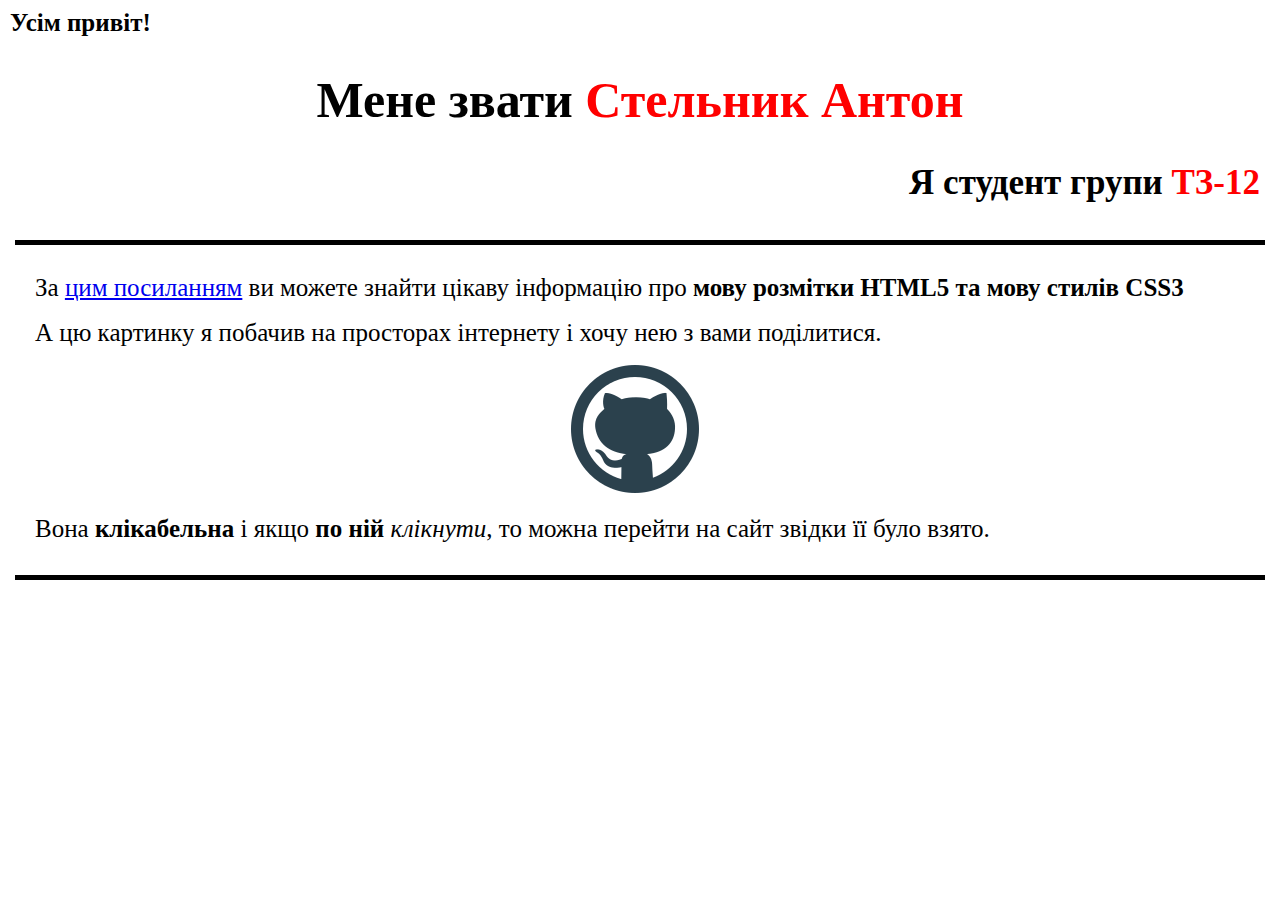
<file: LAB1_WEB_Stelnyk/LAB1_WEB_Stelnyk/index.html>
<!DOCTYPE html>
<html lang = "en">
    <head>
        <title>css</title>

        <link rel="stylesheet" href="css/style.css">

    </head>
    <meta http-equiv="Content-type" content="text/html;charset = UTF-8"/>
    <body>
       <h2>Усім привіт!</h2>

       <h1 text-align: center>Мене звати <span class = "bigred">Стельник Антон</span></h1>

       <h3>Я студент групи<span class = "bigred" > ТЗ-12 </span></h3>

       <div class = "ins">


         <div>
            <p>За <a href="https://www.youtube.com/@FreelancerLifeStyle" target="_blank">цим посиланням</a> ви можете знайти цікаву інформацію про <b>мову розмітки HTML5 та мову стилів CSS3</b></p>
         </div>

         <div>
            <p>А цю картинку я побачив на просторах інтернету і хочу нею з вами поділитися.</p>
         </div>

         <div class="ico">
            <a href="https://www.iconfinder.com/icons/245991/github_icon" target="_blank"><img src="img/ico.png" alt="didn`t find"></a>
         </div>

         <div>
            <p>Вона <b>клікабельна</b> і якщо <b>по ній</b> <i>клікнути</i>, то можна перейти на сайт звідки її було взято.</p>
         </div>
       

       </div>
    

     

    </body>
</html>
</file>
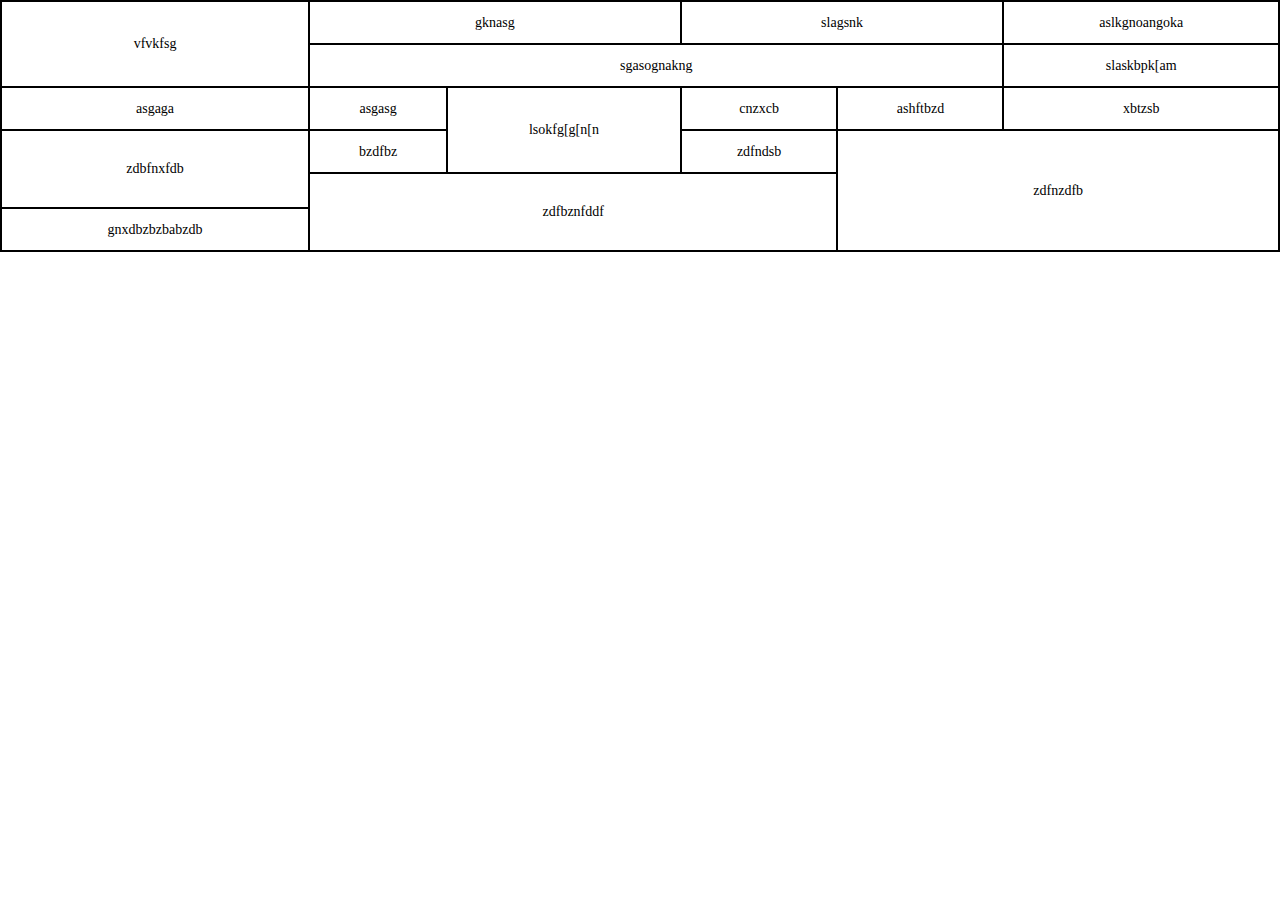
<file: LAB2_WEB_Stelnyk/LAB2_WEB_Stelnyk/index.html>
<!DOCTYPE html>
<html lang = "en">
    <head>
        <title>Lab2</title>

        <link rel="stylesheet" href="css/style.css">

    </head>
    <meta http-equiv="Content-type" content="text/html;charset = UTF-8"/>
    <body>
      <table>
         <tbody>
            <tr>
               <td rowspan="2">vfvkfsg</td>
			      <td colspan="2">gknasg</td>
			      <td colspan="2">slagsnk</td>
			      <td>aslkgnoangoka</td>
            </tr>
            <tr>
               <td colspan="4">sgasognakng</td>
			      <td>slaskbpk[am</td>
            </tr>

            <tr>
               <td>asgaga</td>
               <td>asgasg</td>
               <td rowspan="2">lsokfg[g[n[n</td>
               <td>cnzxcb</td>
               <td>ashftbzd</td>
               <td>xbtzsb</td>
            </tr>
            <tr>
               <td rowspan="2">zdbfnxfdb</td>
               <td>bzdfbz</td>
               <td>zdfndsb</td>
               <td rowspan="3" colspan="2">zdfnzdfb</td>
            </tr>
            <tr>
               <td colspan="3" rowspan="2">zdfbznfddf</td>

            </tr>
            <tr>
               <td>gnxdbzbzbabzdb</td>
            </tr>
         </tbody>
      </table>
    </body>
</html>
</file>
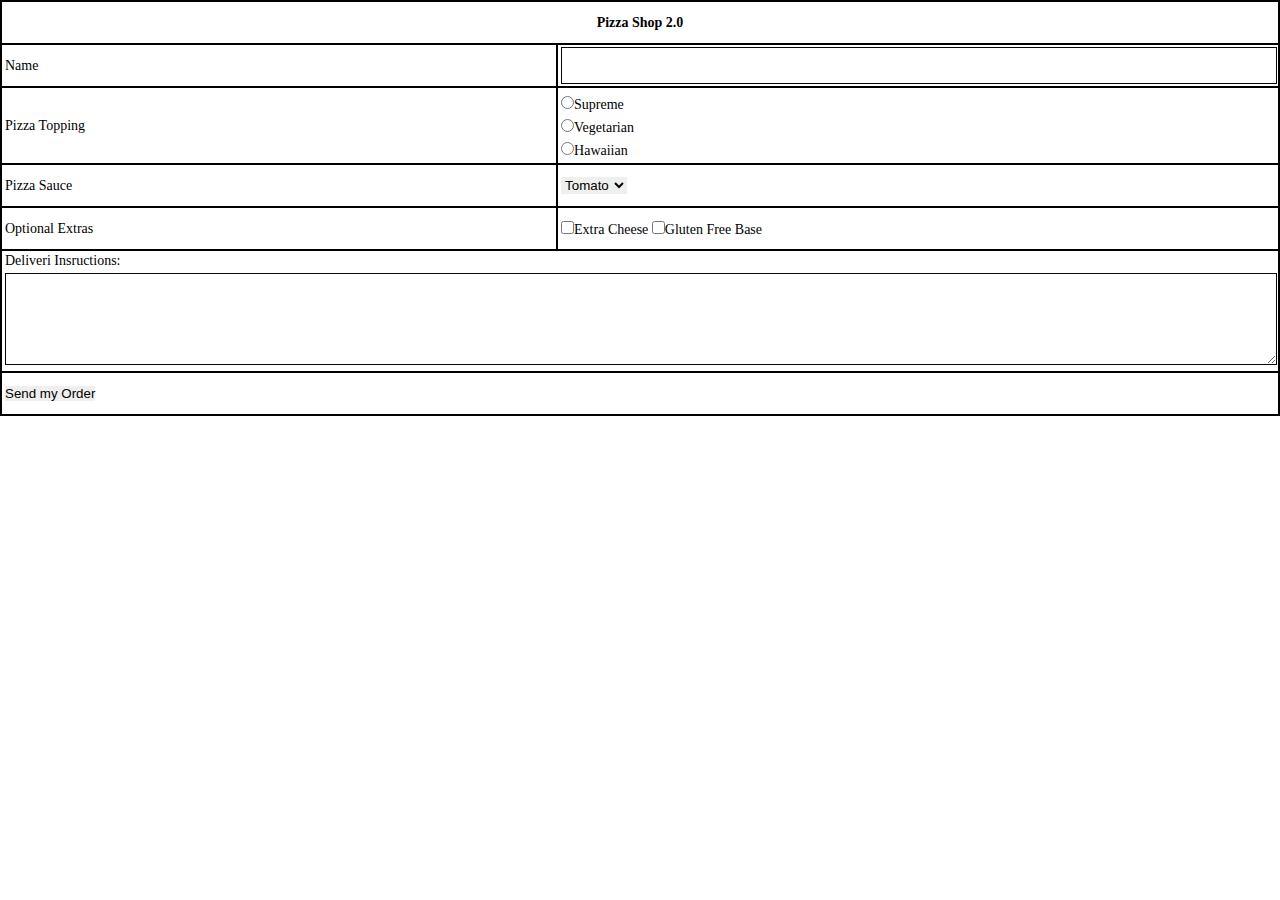
<file: LAB3_WEB_Stelnyk/LAB3_WEB_Stelnyk/index.html>
<!DOCTYPE html>
<html lang = "en">
    <head>
        <title>Lab3</title>

        <link rel="stylesheet" href="css/style.css">

    </head>
    <meta http-equiv="Content-type" content="text/html;charset = UTF-8"/>
    <body>
      <form action="#" method="post" enctype="multipart/form-data">
         <table>
            <tbody>
               <tr>
                  <td colspan="2" ><p><b>Pizza Shop 2.0</b></p></td>
               </tr>
   
               <tr>
                  <td><p align="left">Name</p></td>
                  <td><input type="text" name="username" class="username" ></td>
               </tr>
               
               <tr>
                  <td><p align="left">Pizza Topping</p></td>
                  <td >
                     <p align="left" ><input type="radio" name="toppig" class="rad">Supreme</p>
                     <p align="left" ><input type="radio" name="toppig" class="rad">Vegetarian</p>
                     <p align="left" ><input type="radio" name="toppig" class="rad">Hawaiian</p>
                  </td>
               </tr>
   
               <tr>
                  <td><p align="left">Pizza Sauce</p></td>
                  <td>
                     <div align="left">
                        <select name="Sause">
                           <option value="Tomato"> Tomato</option>
                           <option value="Onion"> Onion</option>
                           <option value="Cheese"> Cheese</option>
                        </select>
                     </div>
                  </td>
               </tr>
   
               <tr>
                  <td><p align="left">Optional Extras</p></td>
                  <td>
                     <div>
                        <p align="left" ><input type="checkbox" name="ex">Extra Cheese</input>
                            <input type="checkbox" name="ex">Gluten Free Base</input>
                        </p>
                        
                     </div>
                  </td>
               </tr>
   
               <tr >
                  <td colspan="2" rowspan ="2">
                     <p align="left">Deliveri Insructions:</p>
                     <textarea name="instructions" style="width:100%; height:90px; margin-top: 5px;"></textarea>
                  </td>
                  
               </tr>
               
               <tr>
                  
               </tr>
               
               <tr>
                  <td colspan="2">
                     <div align="left">
                        <button type="submit">Send my Order</button>
                     </div>
                  </td>
                  
               </tr>
            </tbody>
         </table>
      </form>
    </body>
</html>
</file>
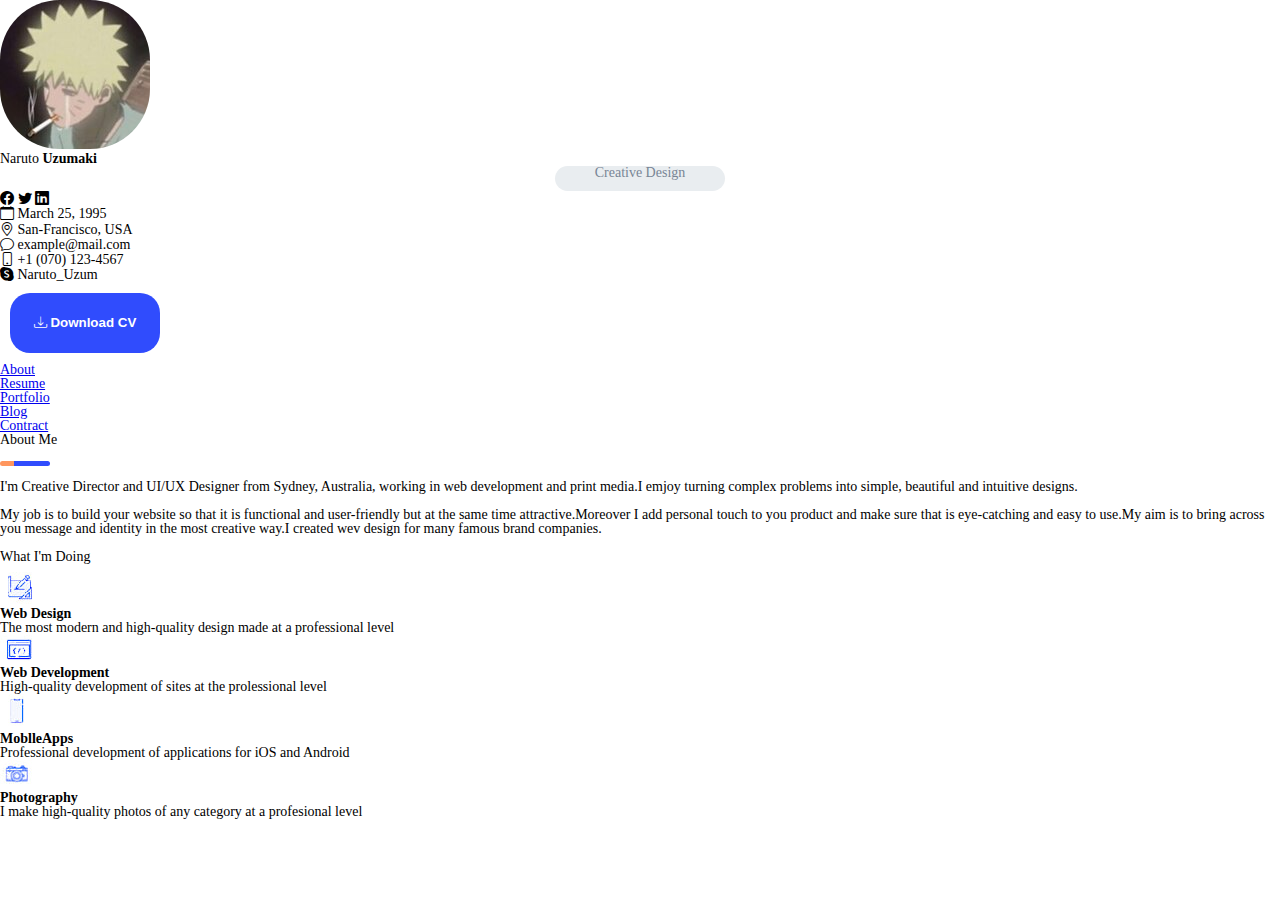
<file: LAB6_WEB_Stelnyk/LAB6_WEB_Stelnyk/index.html>
<!DOCTYPE html>
<html lang = "en">
    <head>
        <meta http-equiv="Content-type" content="text/html;charset = UTF-8"/>
      
        <title>About</title>

        <link rel="stylesheet" href="css/style.css">

        <link href="https://cdn.jsdelivr.net/npm/bootstrap@5.1.3/dist/css/bootstrap.min.css" rel="stylesheet" integrity="sha384-1BmE4kWBq78iYhFldvKuhfTAU6auU8tT94WrHftjDbrCEXSU1oBoqyl2QvZ6jIW3" crossorigin="anonymous">
        <link rel="stylesheet" href="https://cdn.jsdelivr.net/npm/bootstrap-icons@1.8.1/font/bootstrap-icons.css">
    </head>
    
    <body>

      <div class="container-fluid bg-gray " >
        <div class ="row">
          <aside class="col-3  bg-light as"> 
            <div class="p-3"></div>
            <img class="mx-auto p-3 d-block ava img-fluid " src="img/ava.jpg">
            <div class="text-center display-6">
                Naruto<b> Uzumaki</b>
            </div>
            <div class="p-2"></div>
            <div class="text-center creative">
                Creative Design
            </div>
            <div class="text-center p-3">
                <i class="bi bi-facebook p-2"></i>                        
                <i class="bi bi-twitter p-2"></i>                        
                <i class="bi bi-linkedin p-2"></i>                        
            </div>

            <div class="text-center">
              <div class="p-2 mx-auto">
                  <i class="bi bi-calendar"></i>
                    March 25, 1995
              </div>
              <div class="p-2">
                  <i class="bi bi-geo-alt"></i>
                    San-Francisco, USA
              </div>
              <div class="p-2">
                  <i class="bi bi-chat"></i>
                    example@mail.com
              </div>
              <div class="p-2">
                  <i class="bi bi-phone"></i>
                    +1 (070) 123-4567
              </div>
              <div class="p-2">
                  <i class="bi bi-skype"></i>
                    Naruto_Uzum
              </div>
            </div>

              <button class="cv mx-auto">
                <i class="bi bi-download"></i>	
                Download CV
              </button>                
          </aside>
          
          <article class = "col-md-9 round2" style="background-color: #fff;">
            <nav>
              <ul class = "nav nav-pills m-1 justify-content-end">
                <li type ="nav-item" class = "nav-item"><a href="index.html" class="nav-link m-1 active" aria-current="page">About</a></li>
                <li type ="nav-item" class = "nav-item"><a href="Resume.html" target="_blank" class="nav-link m-1 disabled">Resume</a></li>
                <li type ="nav-item" class = "nav-item"><a href="Portfolio.html" target="_blank" class="nav-link m-1 disabled">Portfolio</a></li>
                <li type ="nav-item" class = "nav-item"><a href="Blog.html" target="_blank" class="nav-link m-1 disabled">Blog</a></li>
                <li type ="nav-item" class = "nav-item"><a href="Contract.html" target="_blank" class="nav-link m-1 disabled">Contract</a></li>
              </ul>
            </nav>

            <div class="fs-2">
              About Me
            </div>
            <br>
            <div class="line"></div>
            <br>
            <div class="text-muted">
              <p>I'm Creative Director and UI/UX Designer from Sydney, Australia, working in web development and print media.I emjoy turning complex problems into simple, beautiful and intuitive designs.</p>
              <br>
  	          <p>My job is to build your website so that it is functional and user-friendly but at the same time attractive.Moreover I add personal touch to you product and make sure that is eye-catching and easy to use.My aim is to bring across you message and identity in the most creative way.I created wev design for many famous brand companies.</p>
            </div>
            <br>
            <div class="fs-3">
              What I'm Doing
            </div>
            <div class="p-2"></div>
            <div class="row row-cols-2 g-4">
              <div class="col">
             <div  class="text-center border r">
                 <figure>
                     <img class ="fourblock" src="img/web.jpg" alt="map">
                 </figure>
                 <h4>Web Design </h4>
                 <p class="text-muted" >The most modern and high-quality design made at a professional level </p>
             </div>
             </div>
             <div class="col">
             <div  class="text-center border r" >
                 <figure class="m-3">
                     <img class ="fourblock" src="img/dev.jpg" alt="map">
                 </figure>
                 <h4>Web Development </h4>
                 <P class="text-muted">High-quality development of sites at the prolessional level </P>
             </div>
             </div>
             <div class="col">
             <div  class="text-center border r">
                 <figure class="m-3">
                     <img class ="fourblock" src="img/phone.jpg" alt="map">
                 </figure>
                 <h4 >MoblleApps </h4>
                 <P class="text-muted" >Professional development оf applications for iOS and Android </P>
             </div>
             </div>
             <div class="col">
             <div  class="text-center border r">
                 <figure class="m-3">
                     <img class ="fourblock" src="img/camera.jpg" alt="map">
                 </figure>
                 <h4 >Photography</h4>
                 <P class="text-muted">I make high-quality photos of any category at a profesional level </P>
             </div>
             </div>
            </div>
          </article>

        </div>
      </div>
    </body>
</html>
</file>
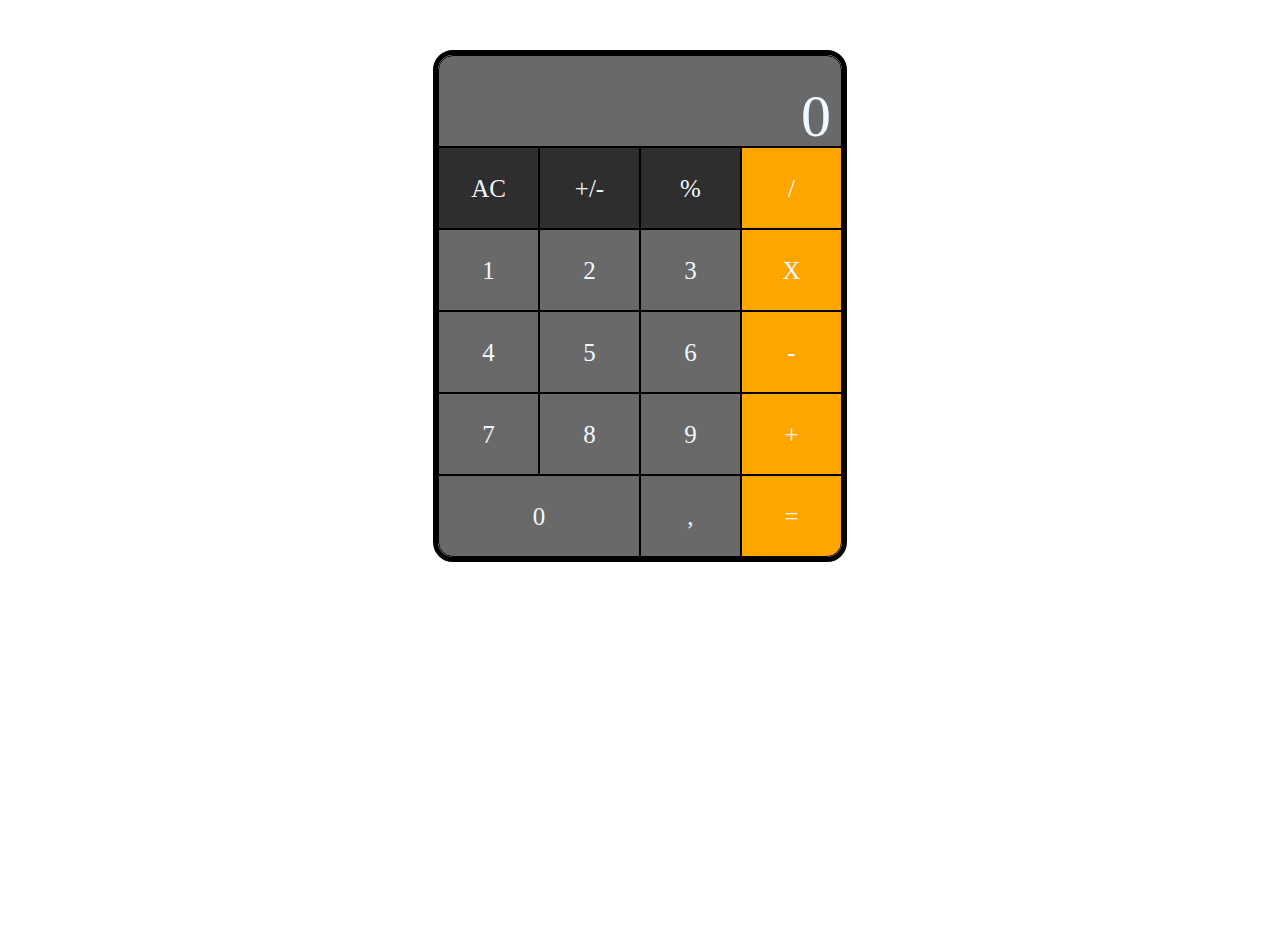
<file: LAB4_WEB_Stelnyk/LAB4_Flex_WEB_Stelnyk/LAB4_Flex_WEB_Stelnyk/index.html>
<!DOCTYPE html>
<html lang = "en">
    <head>
        <title>Lab4</title>

        <link rel="stylesheet" href="css/style.css">

    </head>
    <meta http-equiv="Content-type" content="text/html;charset = UTF-8"/>
    <body>

      <div class="conteiner">
         <div class="bord">

            <div class="conteiner_1">
               <div class="calc_disp">
                  <div class="zer_in_disp">0</div>
               </div>
            </div>
   
            <!-- <div class="conteiner_1 calc_disp">0</div> -->
   
            
            <div class="conteiner_1">
               <div class="item bl">AC</div>
               <div class="item bl">+/-</div>
               <div class="item bl">%</div>
               <div class="item or">/</div>
            </div>
   
            <div class="conteiner_1">
               <div class="item">1</div>
               <div class="item">2</div>
               <div class="item">3</div>
               <div class="item or">X</div>
            </div>
   
            <div class="conteiner_1">
               <div class="item">4</div>
               <div class="item">5</div>
               <div class="item">6</div>
               <div class="item or">-</div>
            </div>
   
            <div class="conteiner_1">
               <div class="item">7</div>
               <div class="item">8</div>
               <div class="item">9</div>
               <div class="item or">+</div>
            </div>
   
            <div class="conteiner_1">
               <!-- <div class="item zer"> </div> -->
               <div class="item item_0">0</div>
               <div class="item">,</div>
               <div class="item equ">=</div>
            </div>
         </div>

        
      </div>

         
         
    </body>
</html>
</file>
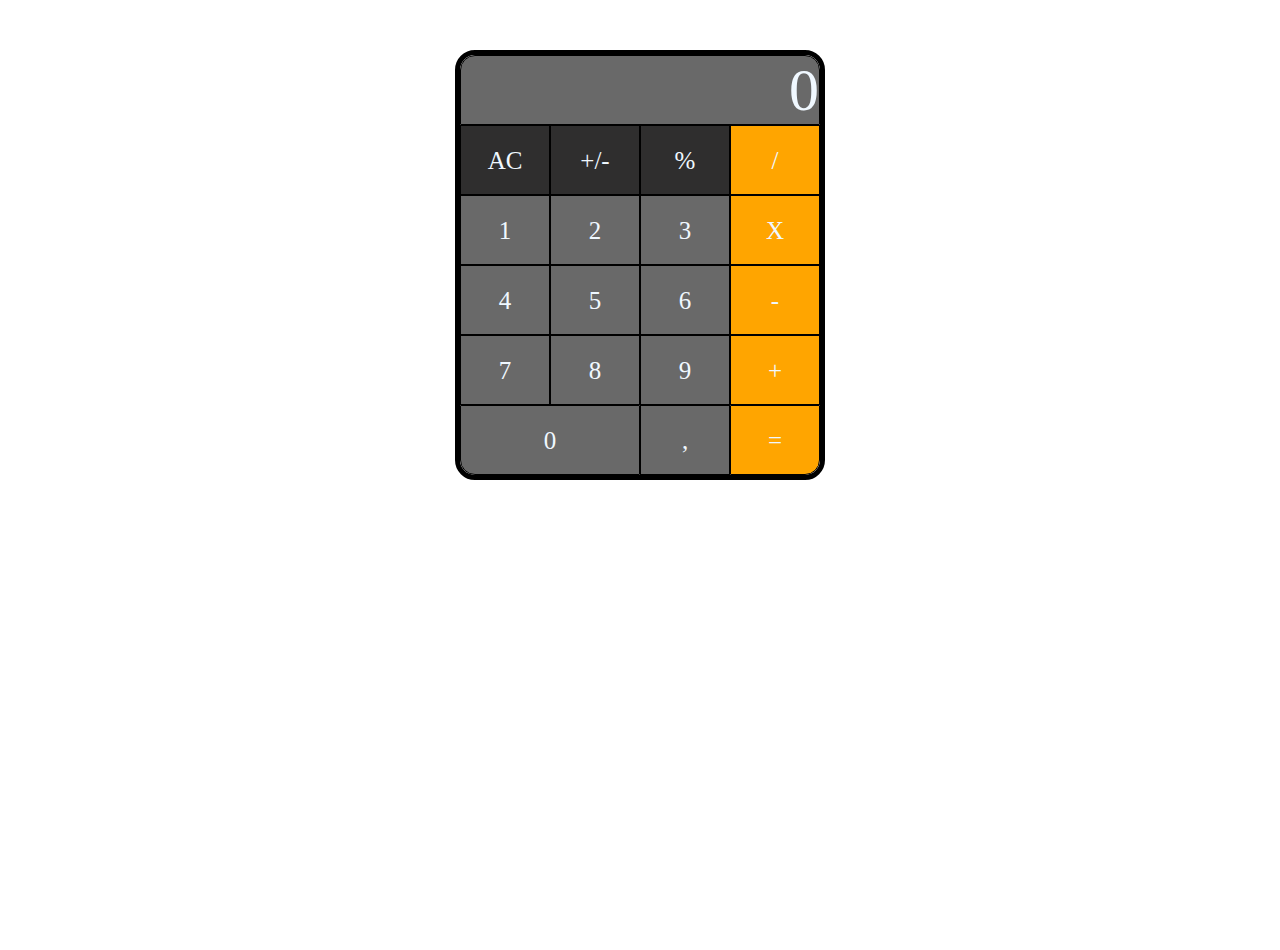
<file: LAB4_WEB_Stelnyk/LAB4_Grid_WEB_Stelnyk/LAB4_Grid_WEB_Stelnyk/index.html>
<!DOCTYPE html>
<html lang = "en">
    <head>
        <title>Lab4_Grid</title>

        <link rel="stylesheet" href="css/style.css">

    </head>
    <meta http-equiv="Content-type" content="text/html;charset = UTF-8"/>
    <body>
      <div class="calc">
         <div class="conteiner">

   
            <div class="item calc_disp">0</div>
            
         
            <div class="item bl">AC</div>
            <div class="item bl">+/-</div>
            <div class="item bl">%</div>
            <div class="item or">/</div>
     
               
            <div class="item">1</div>
            <div class="item">2</div>
            <div class="item">3</div>
            <div class="item or">X</div>
            
            <div class="item">4</div>
            <div class="item">5</div>
            <div class="item">6</div>
            <div class="item or">-</div>
   
   
            <div class="item">7</div>
            <div class="item">8</div>
            <div class="item">9</div>
            <div class="item or">+</div>
   
            <div class="item item_0">0</div>
            <div class="item">,</div>
            <div class="item equ">=</div>
         
         </div> 
      </div>
    </body>
</html>
</file>
<file: LAB1_WEB_Stelnyk/LAB1_WEB_Stelnyk/css/style.css>
*{
    padding: 0; /*внутрішній відступ*/
    margin: 0; /*зовнішній відступ*/
    border: 0;
}
/*очищуємо всі відступи і границі*/


html,body
{
    height: 100%;
    width: 100%;
    font-size: 100%;
    line-height: 1;
    font-size: 14px;
    -ms-text-size-adjust: 100%;
    -moz-text-size-adjust: 100%;
    -webkit-text-size-adjust: 100%;
}
/*вирівнюємо поведінку шрифтів і елементів для різних браузерів*/


/*обнулення стандартних стилів сss*/

.bigred{
    color: red;
}
h2{
    margin-top: 10px;
    font-size: 25px;
    margin-left: 10px;
}

h1{
    font-size: 50px;
    text-align: center;
    margin-top: 40px;
    margin-bottom: 40px;
/*     
    margin-left: 50%;
     */
}

h3{
    font-size: 35px;
    margin-bottom: 40px;
    margin-right: 20px;
    text-align: right;
}

.ins{

    margin-left:15px;
    margin-right:15px;
    width: auto;	
    height: 310px;
    border-top: 5px solid rgb(0, 0, 0);
    border-bottom:5px solid rgb(0, 0, 0) ;
    padding: 10px 30px 10px 20px;
    
   
}

p{
    font-size: 25px;
    margin-top: 20px;
    margin-bottom: 20px;
}

.ico
{
    text-align: center;
}
</file>
<file: LAB2_WEB_Stelnyk/LAB2_WEB_Stelnyk/css/style.css>
*{
    padding: 0; /*внутрішній відступ*/
    margin: 0; /*зовнішній відступ*/
    border: 0;
}
/*очищуємо всі відступи і границі*/


html,body
{
    height: 100%;
    width: 100%;
    font-size: 100%;
    line-height: 1;
    font-size: 14px;
    -ms-text-size-adjust: 100%;
    -moz-text-size-adjust: 100%;
    -webkit-text-size-adjust: 100%;
}
/*вирівнюємо поведінку шрифтів і елементів для різних браузерів*/

/*обнулення стандартних стилів сss*/

table 
{
    width: 100%; 
    border: 1px solid black;
	border-spacing:0.5px;
	height: auto;
	text-align: center;
    /* border-collapse: collapse;*/
}
tr, td
{
    padding: 3px;
	width: 30px;
	height: 35px;
    border: 1px solid black;
}

tr
{
    width: 100%;
}
</file>
<file: LAB3_WEB_Stelnyk/LAB3_WEB_Stelnyk/css/style.css>
*{
    padding: 0; /*внутрішній відступ*/
    margin: 0; /*зовнішній відступ*/
    border: 0;
}
/*очищуємо всі відступи і границі*/


html,body
{
    height: 100%;
    width: 100%;
    font-size: 100%;
    line-height: 1;
    font-size: 14px;
    -ms-text-size-adjust: 100%;
    -moz-text-size-adjust: 100%;
    -webkit-text-size-adjust: 100%;
}
/*вирівнюємо поведінку шрифтів і елементів для різних браузерів*/

/*обнулення стандартних стилів сss*/

table 
{
    width: 100%; 
    border: 1px solid black;
	border-spacing:0.5px;
	height: auto;
	text-align: center;
    /* border-collapse: collapse;*/
}
tr, td
{
    padding: 3px;
	width: 30px;
	height: 35px;
    border: 1px solid black;
}

tr
{
    width: 100%;
}

.username
{
    width: 100%;
    height: 100%;
    
}

.rad
{
    margin-top: 5px; 
    margin-bottom: 5px;
    
}

.l
{
    align-items: left;
}

input, textarea
{
    border: 1px solid #060606;
}
</file>
<file: LAB6_WEB_Stelnyk/LAB6_WEB_Stelnyk/css/style.css>
*{
    padding: 0; /*внутрішній відступ*/
    margin: 0; /*зовнішній відступ*/
    border: 0;
}
/*очищуємо всі відступи і границі*/


html,body
{
    height: 100%;
    width: 100%;
    font-size: 100%;
    line-height: 1;
    font-size: 14px;
    -ms-text-size-adjust: 100%;
    -moz-text-size-adjust: 100%;
    -webkit-text-size-adjust: 100%;
}
/*вирівнюємо поведінку шрифтів і елементів для різних браузерів*/

/*обнулення стандартних стилів сss*/



.as
{
    min-height: 100%;
    border-radius: 0px 20px 20px 0px;

}

.round2
{
    border-radius: 0px 20px 0px 0px;
}

.r
{
    border-radius: 10px;
}

.rounded
{
    border-radius: 50px;
}

.ava {
	border-radius: 60px;
}

.line
{

    width: 50px;
    background: rgb(255,150,94);
    background: linear-gradient(90deg, rgba(255,150,94,1) 27%, rgba(48,76,253,1) 27%); 
    height: 5px;
    border-radius: 10px;
}

.creative{
    
	display: block;
	background-color: #e9edf0;
	color: #788595;
	text-align: center;
	height: 25px;
	width: 170px;
	border-radius: 20px;
	margin: 0 auto;
}

.media
{
    padding-left: 25%;
    padding-top: 10px;
}

.cv{
	display: block;
	font-family: Arial;
	font-size: normal;
	font-weight: bold;
	color: white;
	width: 150px;
	height: 60px;
	background-color: #304cfd;
	border-radius: 20px;
	text-align: center;
	border: none;
    margin: 10px;
}

.but
{
    padding-left:20%;
}
</file>
<file: LAB4_WEB_Stelnyk/LAB4_Flex_WEB_Stelnyk/LAB4_Flex_WEB_Stelnyk/css/style.css>
*{
    padding: 0; /*внутрішній відступ*/
    margin: 0; /*зовнішній відступ*/
    border: 0;
}
/*очищуємо всі відступи і границі*/


html,body
{
    height: 100%;
    width: 100%;
    font-size: 100%;
    line-height: 1;
    font-size: 14px;
    -ms-text-size-adjust: 100%;
    -moz-text-size-adjust: 100%;
    -webkit-text-size-adjust: 100%;
}
/*вирівнюємо поведінку шрифтів і елементів для різних браузерів*/

/*обнулення стандартних стилів сss*/

.conteiner
{
    

    display: flex;
    flex-direction: column;
    margin-top: 50px;
    align-items: center


    /* height: 120px;
    width: 140px; */

}

.bord
{
    border: 5px solid black;
    border-radius: 20px;
}

.conteiner_1
{
    display: flex;
    flex-direction: row;
    
    width: 404px;
    
    
    /* align-items: right; */
}

.calc_disp
{
    position: relative;
    padding: 10px;
    display: flex;
    width: 404px;
    height: 70px;
    justify-content: right;
    align-items: right;
    color: aliceblue;
    font-size: 60px;
    border: 1px solid black;
    background-color: dimgray;
    border-top-right-radius: 15px;
    border-top-left-radius: 15px;
}

.zer_in_disp
{
    position: absolute;
    bottom: 0;
}




.item
{
    height: 80px;
    width: 100px;
    display: flex;
    justify-content: center;
    align-items: center;
    color: aliceblue;


    font-size: 25px;
    border: 1px solid black;
    background-color: dimgray;
    
    
}


.item_0
{ 
      
    width: 202px;
    border-bottom-left-radius: 15px;
}

.or
{
background-color: orange;
}

.bl
{
    background-color: rgb(47, 46, 46);
}

.equ
{
    background-color: orange;
    border-bottom-right-radius: 15px;
}
</file>
<file: LAB4_WEB_Stelnyk/LAB4_Grid_WEB_Stelnyk/LAB4_Grid_WEB_Stelnyk/css/style.css>
*{
    padding: 0; /*внутрішній відступ*/
    margin: 0; /*зовнішній відступ*/
    border: 0;
}
/*очищуємо всі відступи і границі*/


html,body
{
    height: 100%;
    width: 100%;
    font-size: 100%;
    line-height: 1;
    font-size: 14px;
    -ms-text-size-adjust: 100%;
    -moz-text-size-adjust: 100%;
    -webkit-text-size-adjust: 100%;
}
/*вирівнюємо поведінку шрифтів і елементів для різних браузерів*/

/*обнулення стандартних стилів сss*/


.calc
{
    display: flex;
    flex-direction: column;
    margin-top: 50px;
    align-items: center
}
.conteiner
{
    border: 5px solid black;
    border-radius: 20px;
    display: grid;
    grid-template-rows: 70px 70px 70px 70px 70px 70px;
    grid-template-columns: 90px 90px 90px 90px;

}







.zer_in_disp
{
    position: absolute;
    bottom: 0;
}




.item
{
   
    display: flex;
    justify-content: center;
    align-items: center;
    color: aliceblue;


    font-size: 25px;
    border: 1px solid black;
    background-color: dimgray;
    
    
}

.calc_disp
{
    grid-column: 1/5;
    color: aliceblue;
    font-size: 60px;
    border: 1px solid black;
    background-color: dimgray;
    border-top-right-radius: 15px;
    border-top-left-radius: 15px;
    justify-content: right;
    align-items: right;

}


.item_0
{ 
    grid-column: 1/3;
    border-bottom-left-radius: 15px;
}

.or
{
background-color: orange;
}

.bl
{
    background-color: rgb(47, 46, 46);
}

.equ
{
    background-color: orange;
    border-bottom-right-radius: 15px;
}
</file>
